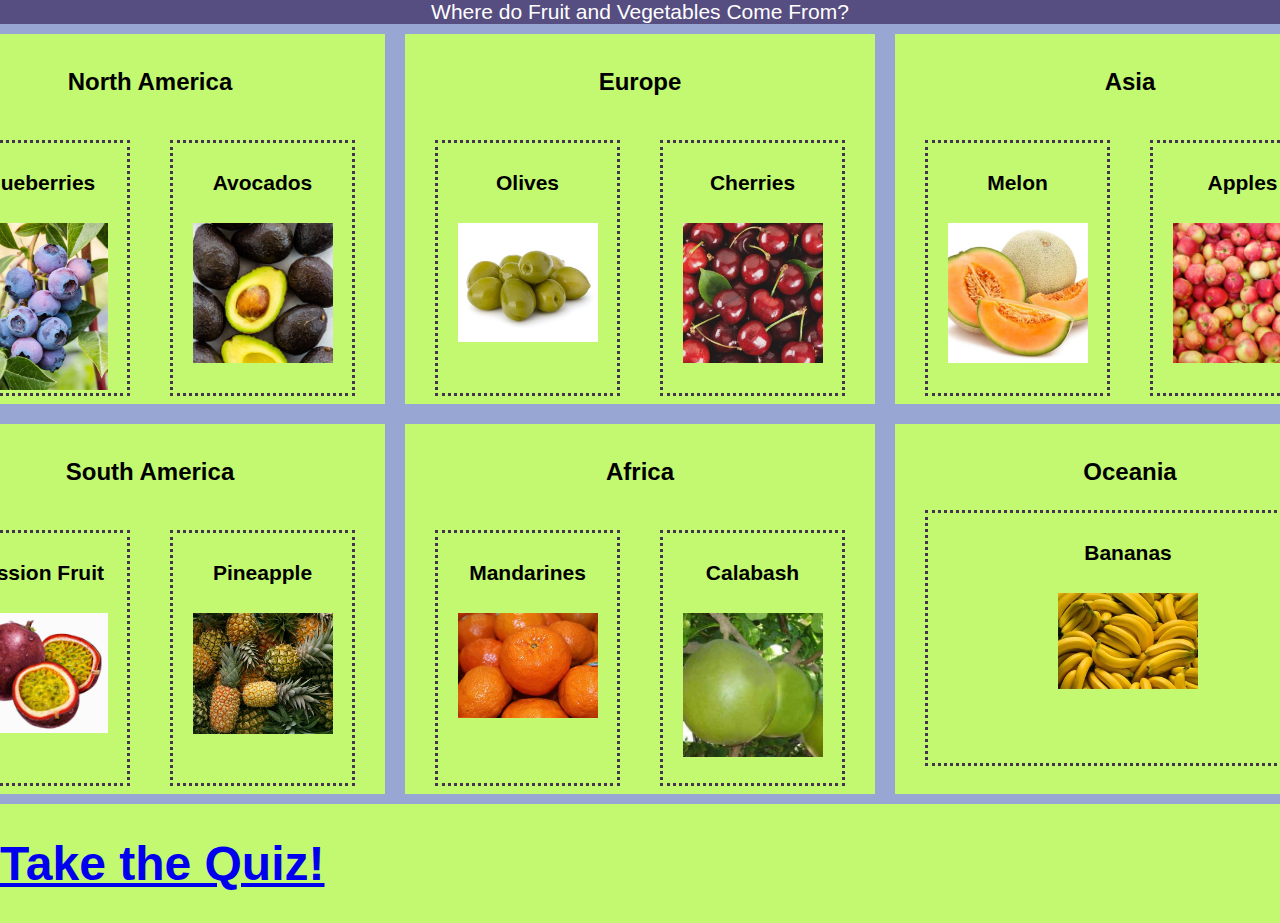
<file: index.html>
<!DOCTYPE html>
<html>
    <head>
        <title> Fruit and Vegetables From the World</title>
        <link href= "style.css" rel="stylesheet">
    </head>

    <body>

        <header>Where do Fruit and Vegetables Come From?</header>
        <table>
                <!-- North America  -->
                <td>
                    <h3>North America</h3>
                    <div class="fruitcollection">
                        <div class= "fruit">
                            <h4>Blueberries</h4>
                            <img src="blueberries.jpg" alt="Blueberries" width=140px wicth=140px>
                        </div>
                    
                        <div class= "fruit">
                            <h4>Avocados</h4>
                            <img src="avocados.jpg" alt="Avocados" width=140px wicth=1400px>
                        </div>
                    </div>
                </td>


                <!-- Europe  -->
                <td>
                    <h3>Europe</h3>
                    <div class="fruitcollection">
                        <div class= "fruit">
                            <h4>Olives</h4>
                            <img src="olives.jpg" alt="Avocados" width=140px wicth=140px>
                        </div>
                        <div class= "fruit">
                            <h4>Cherries</h4>
                            <img src="cherries.jpg" alt="cherries" width=140px wicth=140px>
                        </div>
                    </div>
                </td>
                <!-- Asia  -->
                <td>
                    <h3>Asia</h3>
                    <div class="fruitcollection">
                        <div class= "fruit">
                            <h4>Melon</h4>
                            <img src="melon.jpg" alt="melons" width=140px wicth=140px>
                        </div>
                        <div class= "fruit">
                            <h4>Apples</h4>
                            <img src="apples.jpg" alt="apples" width=140px wicth=140px>
                        </div>
                    </div>
                </td>
            </tr>
            <tr>
                <!-- South America  -->
                <td>
                    <h3>South America</h3>
                    <div class="fruitcollection">
                        <div class= "fruit">
                            <h4>Passion Fruit</h4>
                                <img src="passion_fruit.jpg" alt="passion fruit" width=140px wicth=140px>
                        </div>
                        <div class= "fruit">
                            <h4>Pineapple</h4>                                
                            <img src="pineapple.jpg" alt="pineapple" width=140px wicth=140px>
                        </div>
                    </div>
                </td>
                <!-- Africa  -->
                <td>
                    <h3>Africa</h3>
                    <div class="fruitcollection">
                        <div class= "fruit">
                            <h4>Mandarines</h4>
                            <img src="mandarines.jpg" alt="mandarines" width=140px wicth=140px>
                        </div>
                        <div class= "fruit">
                            <h4>Calabash</h4>
                            <img src="calabash.jpg" alt="calabash" width=140px wicth=140px>
                        </div>
                    </div>
                </td>
                <!-- Oceania  -->
                <td>
                    <h3>Oceania</h3>
                    <div class= "fruit">
                        <h4>Bananas</h4>
                        <img src="bananas.jpg" alt="bananas" width=140px wicth=140px>
                    </div>
                </td>
            </tr>
        </table>

        <h1><a href="try2.html">Take the Quiz!</a></h1>
</file>
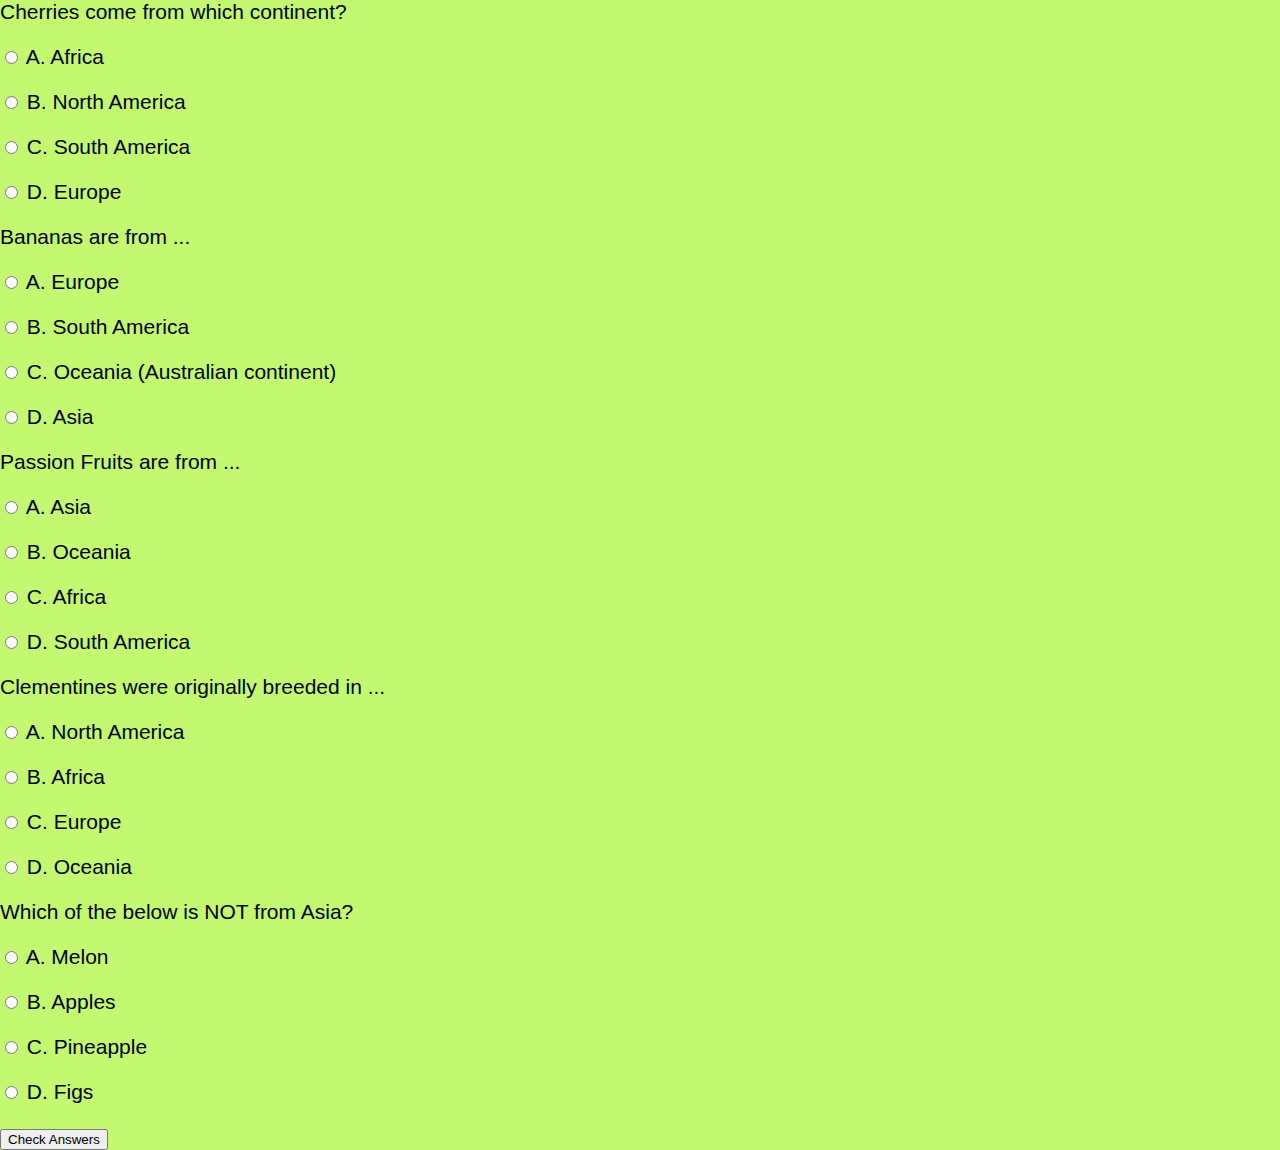
<file: try2.html>
<!DOCTYPE html>
<html>
    <head>
        <title> Fruit and Vegetables From the World</title>
        <link href= "style.css" rel="stylesheet">
        <script src="script.js"></script>
    </head>
    <body>
    
    
    
    
        <form name="quiz" id= "quiz">
        <div>
            <p1> Cherries come from which continent?</p1>
            <p><input type= "radio" name= "question1" value="Africa"> A. Africa</p>
            <p><input type= "radio" name= "question1" value="North America"> B. North America</p>
            <p><input type= "radio" name= "question1" value="South America"> C. South America</p>
            <p><input type= "radio" name= "question1" value="Europe"> D. Europe</p>
        </div>

        <div>
            <p1> Bananas are from ...</p1>
            <p><input type= "radio" name= "question2" value="Europe"> A. Europe</p>
            <p><input type= "radio" name= "question2" value="South America"> B. South America</p>
            <p><input type= "radio" name= "question2" value="Oceania"> C. Oceania (Australian continent)</p>
            <p><input type= "radio" name= "question2" value="Asia"> D. Asia</p>
        </div>

        <div>
            <p1> Passion Fruits are from ...</p1>
            <p><input type= "radio" name= "question3" value="Asia"> A. Asia</p>
            <p><input type= "radio" name= "question3" value="Oceania"> B. Oceania</p>
            <p><input type= "radio" name= "question3" value="Africa"> C. Africa</p>
            <p><input type= "radio" name= "question3" value="South America"> D. South America</p>
        </div>

        <div>
            <p1> Clementines were originally breeded in ...</p1>
            <p><input type= "radio" name= "question4" value="North America"> A. North America</p>
            <p><input type= "radio" name= "question4" value="Africa"> B. Africa</p>
            <p><input type= "radio" name= "question4" value="Europe"> C. Europe</p>
            <p><input type= "radio" name= "question4" value="Oceania"> D. Oceania</p>
        </div>

        <div>
            <p1> Which of the below is NOT from Asia?</p1>
            <p><input type= "radio" name= "question5" value="Melon"> A. Melon</p>
            <p><input type= "radio" name= "question5" value="Apples"> B. Apples</p>
            <p><input type= "radio" name= "question5" value="Pineapple"> C. Pineapple</p>
            <p><input type= "radio" name= "question5" value="Figs"> D. Figs</p>
        </div>

        <input type="button" name="" value="Check Answers" id ="button" onclick="check()">
    </form>
    </body>
</html>
</file>
<file: style.css>
/* Global Styles*/

body {
    margin:0 ;
    font-size: 21px;
    background-color: #C2F970;
    font-family: sans-serif;
}

/* Typography*/

h1 {
    font-size: 48px;
}

h2 {
    font-size: 36px;
}
h3 {
    font-size: 24px;
    text-align: center;
    overflow-wrap: break-word;
    fill-opacity: 0.5;
}
h4{
    text-align: center;
    align-items: flex-start;
}
img {
    align-self: center;
}

/* Layout*/


header {
    background-color: #564D80;
    color: white;
    text-align: center;

    }
table{
    display: flex;
    justify-content: center;
    border: 0px 100px;
    
    
}

tr{
    display: flex;
}

td{
    border: 10px solid #98A6D4;
    padding: 10px;
    height: 350px;
    width:450px;
    ;
    
}
p{
    word-wrap: break-word;
    line-break:initial;
}

.fruit {
    border: dotted #44344F;
    height: 250px;
    width: 400px;
    flex-wrap: wrap;
    justify-content: space-around;
    margin:20px;
    text-align: center;
    

}
.fruitcollection {
    display: flex;
    align-items: baseline 
}
</file>
